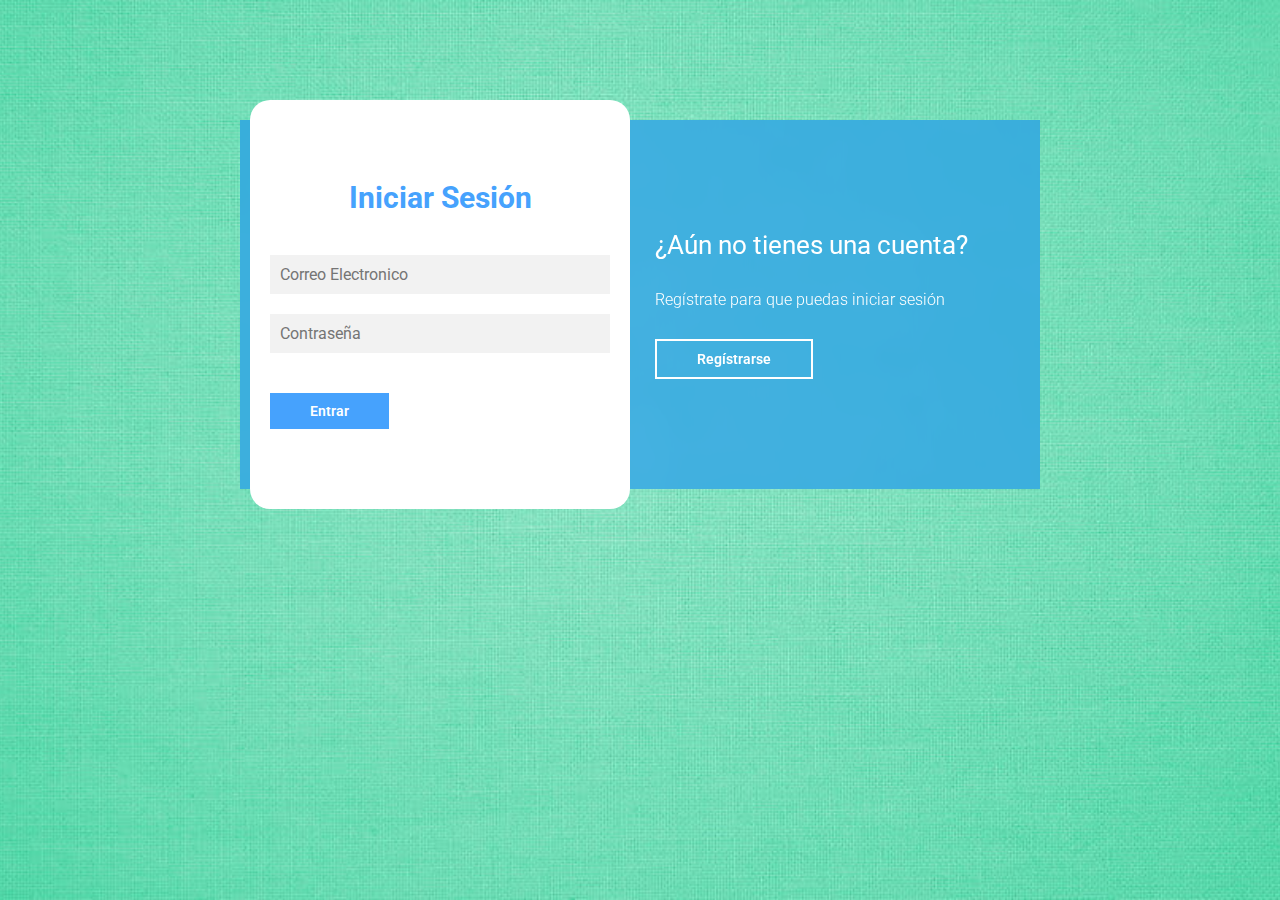
<file: pagina/HOTLO LOGIN/index.html>
<!DOCTYPE html>
<html lang="en">
<head>
    <meta charset="UTF-8">
    <meta name="viewport" content="width=device-width, initial-scale=1.0">
    <title>HOTLO LOGIN</title>
    
    <link href="https://fonts.googleapis.com/css2?family=Roboto:ital,wght@0,100;0,300;0,400;0,500;0,700;0,900;1,100;1,300;1,400;1,500;1,700;1,900&display=swap" rel="stylesheet">


    <link rel="stylesheet" href="assets/css/estilos.css">
</head>
<body>

        <main>

            <div class="contenedor__todo">
                <div class="caja__trasera">
                    <div class="caja__trasera-login">
                        <h3>¿Ya tienes una cuenta?</h3>
                        <p>Inicia sesión para entrar en la página</p>
                        <button id="btn__iniciar-sesion">Iniciar Sesión</button>
                    </div>
                    <div class="caja__trasera-register">
                        <h3>¿Aún no tienes una cuenta?</h3>
                        <p>Regístrate para que puedas iniciar sesión</p>
                        <button id="btn__registrarse">Regístrarse</button>
                    </div>
                </div>

                <!--Formulario de Login y registro-->
                <div class="contenedor__login-register">
                    <!--Login-->
                    <form action="/assets/Conexion/Login.php" class="formulario__login">
                        <h2>Iniciar Sesión</h2>
                        <input type="text" placeholder="Correo Electronico" name="correo">
                        <input type="password" placeholder="Contraseña" name="contrasenia">
                        <button>Entrar</button>
                    </form>

                    <!--Register-->
                    <form action="" class="formulario__register">
                        <h2>Regístrarse</h2>
                        <input type="text" placeholder="Nombre completo" name="nombre">
                        <input type="text" placeholder="Correo Electronico" name="correo">
                        <input type="text" placeholder="Usuario" name="usuario">
                        <input type="password" placeholder="Contraseña" name="contrasenia">
                        <button>Regístrarse</button>
                    </form>
                </div>
            </div>

        </main>

        <script src="assets/js/script.js"></script>
</body>
</html>
</file>
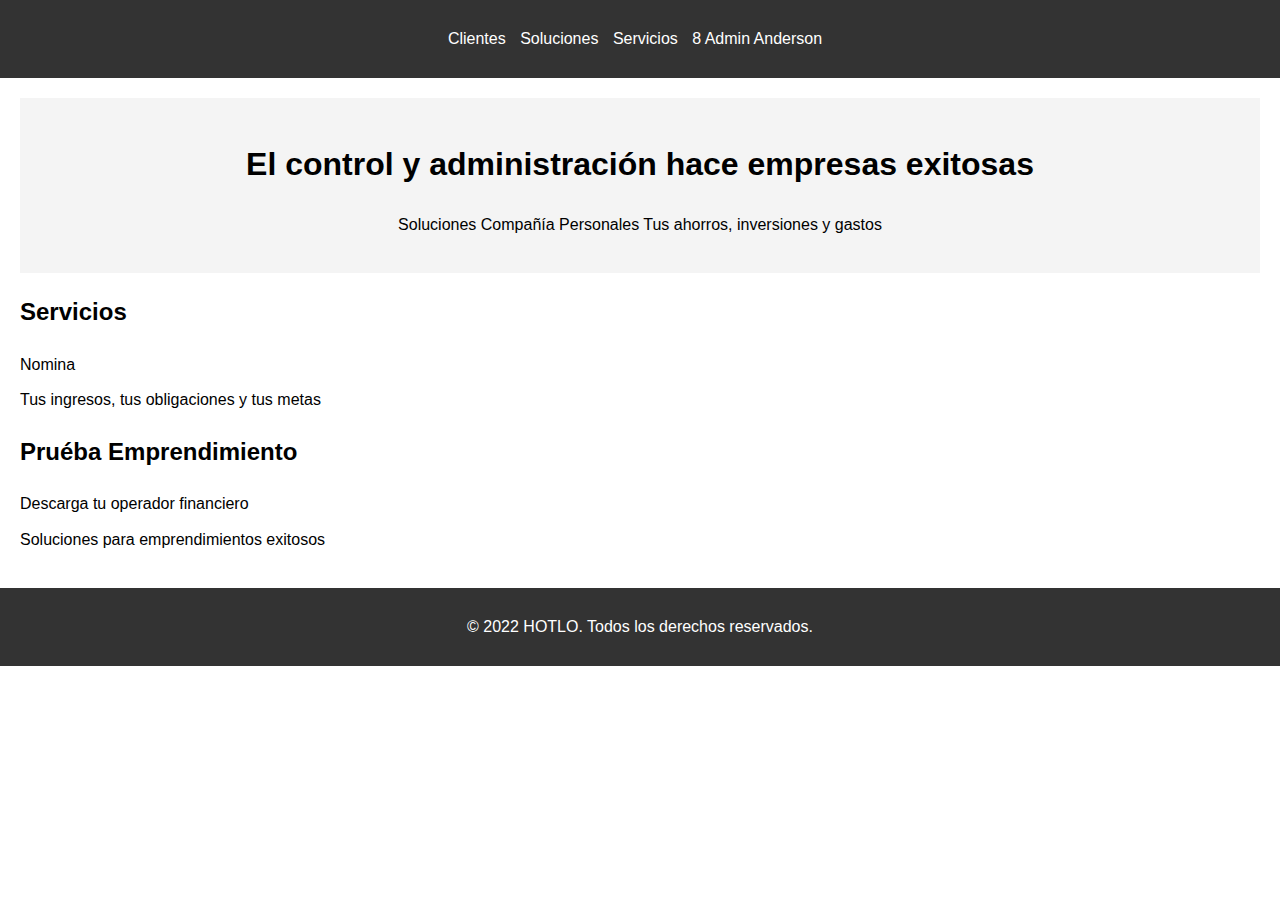
<file: pagina/Hotlo principal/index.html>
<!DOCTYPE html>
<html lang="en">
<head>
    <meta charset="UTF-8">
    <meta name="viewport" content="width=device-width, initial-scale=1.0">
    <title>Emprendimiento HOTLO</title>
    <link rel="stylesheet" href="styles.css">
</head>
<body>
    <header>
        <nav>
            <ul>
                <li><a href="#">Clientes</a></li>
                <li><a href="#">Soluciones</a></li>
                <li><a href="#">Servicios</a></li>
                <li><a href="#">8 Admin Anderson</a></li>
            </ul>
        </nav>
    </header>
    <main>
        <section class="hero">
            <h1>El control y administración hace empresas exitosas</h1>
            <p>Soluciones Compañía Personales Tus ahorros, inversiones y gastos</p>
        </section>
        <section class="features">
            <h2>Servicios</h2>
            <ul>
                <li>Nomina</li>
                <li>Tus ingresos, tus obligaciones y tus metas</li>
            </ul>
        </section>
        <section class="pricing">
            <h2>Pruéba Emprendimiento</h2>
            <ul>
                <li>Descarga tu operador financiero</li>
                <li>Soluciones para emprendimientos exitosos</li>
            </ul>
        </section>
    </main>
    <footer>
        <p>&copy; 2022 HOTLO. Todos los derechos reservados.</p>
    </footer>
</body>
</html>
</file>
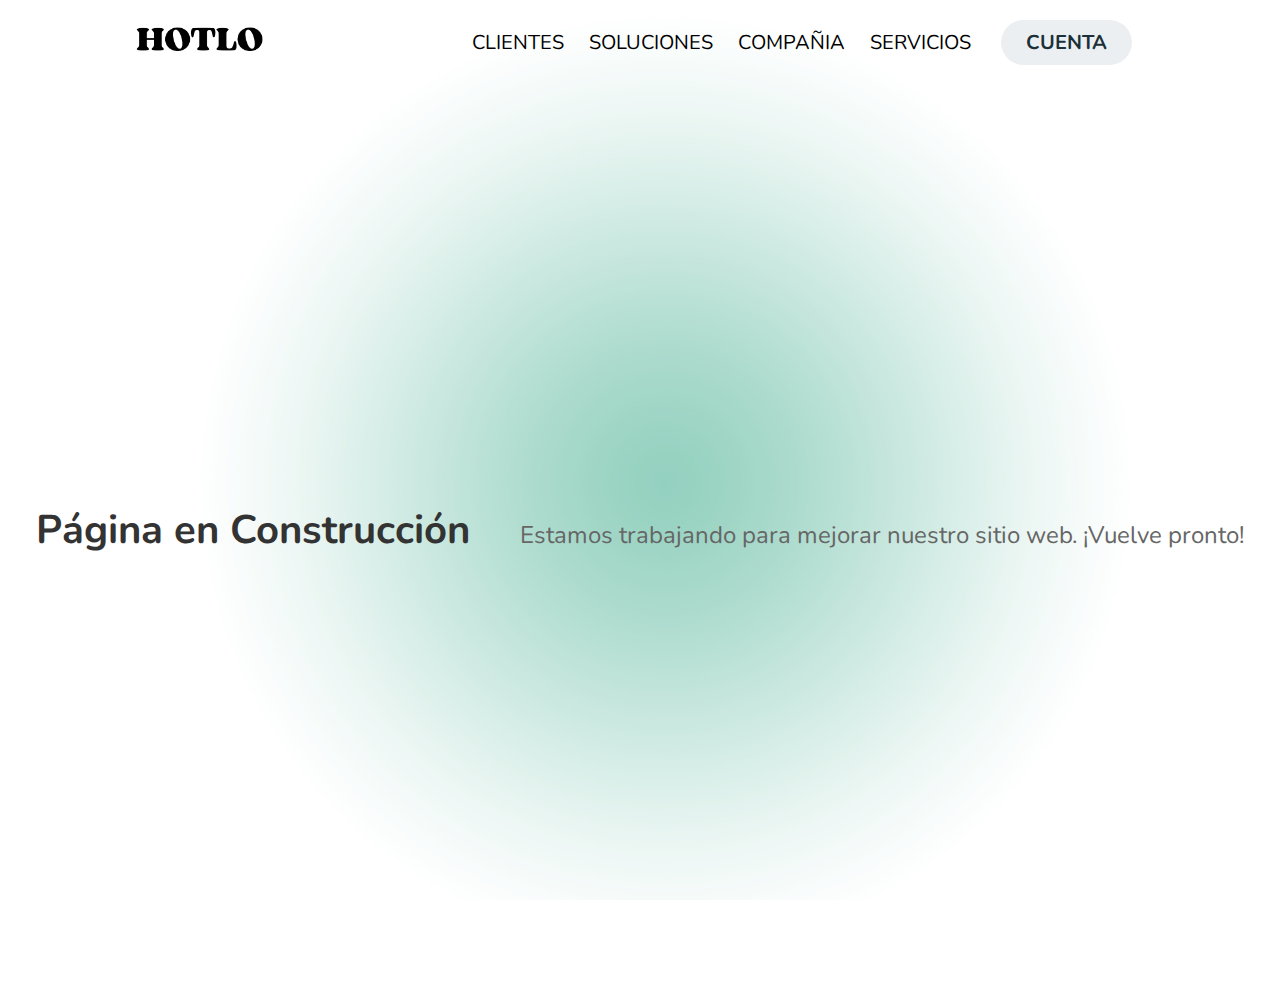
<file: pagina/src/pages/clientes.html>
<!DOCTYPE html>
<html lang="en">
<head>
    <meta charset="UTF-8">
    <meta http-equiv="X-UA-Compatible" content="IE=edge">
    <meta name="viewport" content="width=device-width, initial-scale=1.0">
    <title>Clientes - Hotlo</title>
    <link rel="shortcut icon" href="../Images/icono-web.ico" />
    <link rel="stylesheet" href="../Styles/clientes.css">
</head>
<body>
    <header class="header">
        <div class="logo">
            <a href="Index.html"><img src="../Images/HOTLO.png" alt="Logo/Nombre de la marca"></a>
        </div>
        <nav>
           <ul class="nav-links">
                <li><a href="clientes.html">CLIENTES </a></li>
                <li><a href="soluciones.html">SOLUCIONES</a></li>
                <li><a href="compania.html">COMPAÑIA</a></li>
                <li><a href="servicios.html">SERVICIOS</a></li>
           </ul>            
        </nav>
        <a class="btn" href="/pages/Login.html"><button>CUENTA</button></a>
        <!-- <a class="sample" href="#">
            <p>CUENTA</p>
            <img src="https://alchinlong.com/wp-content/uploads/2015/09/sample-profile.png" width="40px" height="40px">
        </a> -->
    </header>

    <div class="container">
        <h1>Página en Construcción</h1>
        <p>Estamos trabajando para mejorar nuestro sitio web. ¡Vuelve pronto!</p>
    </div>
    
</body>
</html>
</file>
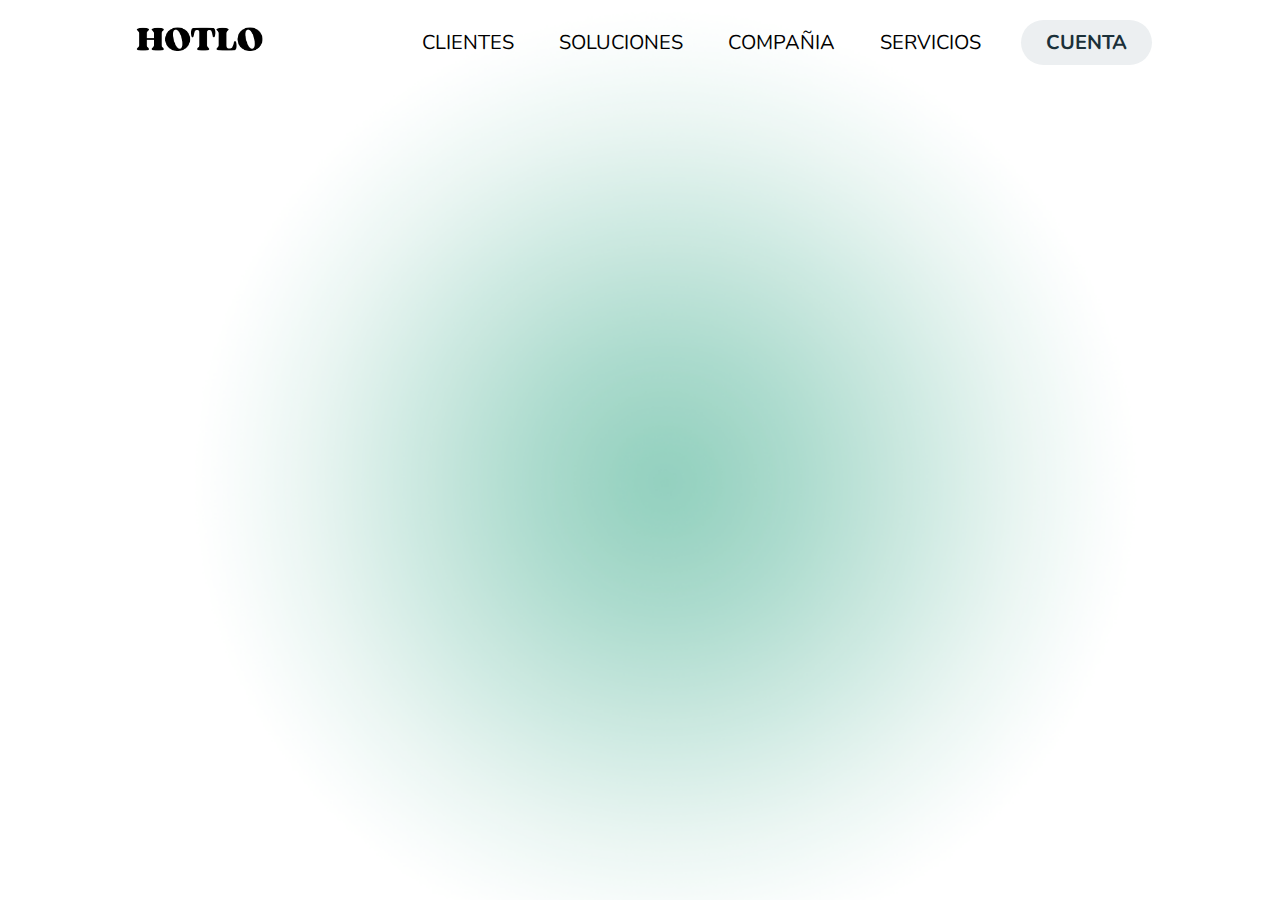
<file: pagina/src/pages/servicios.html>
<!DOCTYPE html>
<html lang="en">
<head>
    <meta charset="UTF-8">
    <meta http-equiv="X-UA-Compatible" content="IE=edge">
    <meta name="viewport" content="width=device-width, initial-scale=1.0">
    <title>Servicios - Hotlo</title>
    <link rel="shortcut icon" href="../Images/icono-web.ico" />
    <link rel="stylesheet" href="../Styles/servicios.css">
</head>
<body>
    <header class="header">
        <div class="logo">
            <a href="Index.html"><img src="../Images/HOTLO.png" alt="Logo/Nombre de la marca"></a>
        </div>
        <nav>
           <ul class="nav-links">
                <li><a href="clientes.html">CLIENTES </a></li>
                <li><a href="soluciones.html">SOLUCIONES</a></li>
                <li><a href="compania.html">COMPAÑIA</a></li>
                <li><a href="servicios.html">SERVICIOS</a></li>
           </ul>            
        </nav>
        <a class="btn" href="/pages/Login.html"><button>CUENTA</button></a>
        <!-- <a class="sample" href="#">
            <p> <a href="/pages/Login.html">CUENTA</a></p>
            <img src="https://alchinlong.com/wp-content/uploads/2015/09/sample-profile.png" width="40px" height="40px">
        </a> -->
    </header>
</body>
</html>
</file>
<file: pagina/HOTLO LOGIN/assets/css/estilos.css>
*{
    margin: 0;
    padding: 0;
    box-sizing: border-box;
    text-decoration: none;
    font-family: 'Roboto', sans-serif;
}

body{
    background-image: url(../images/Fondo\ aqua.jpg);
    background-size: cover;
    background-repeat: no-repeat;
    background-position: center;
    background-attachment: fixed;
}

main{
    width: 100%;
    padding: 20px;
    margin: auto;
    margin-top: 100px;
}

.contenedor__todo{
    width: 100%;
    max-width: 800px;
    margin: auto;
    position: relative;
}

.caja__trasera{
    width: 100%;
    padding: 10px 20px;
    display: flex;
    justify-content: center;
    -webkit-backdrop-filter: blur(10px);
    backdrop-filter: blur(10px);
    background-color: rgba(0, 128, 255, 0.5);

}

.caja__trasera div{
    margin: 100px 40px;
    color: white;
    transition: all 500ms;
}


.caja__trasera div p,
.caja__trasera button{
    margin-top: 30px;
}

.caja__trasera div h3{
    font-weight: 400;
    font-size: 26px;
}

.caja__trasera div p{
    font-size: 16px;
    font-weight: 300;
}

.caja__trasera button{
    padding: 10px 40px;
    border: 2px solid #fff;
    font-size: 14px;
    background: transparent;
    font-weight: 600;
    cursor: pointer;
    color: white;
    outline: none;
    transition: all 300ms;
}

.caja__trasera button:hover{
    background: #fff;
    color: #46A2FD;
}

/*Formularios*/

.contenedor__login-register{
    display: flex;
    align-items: center;
    width: 100%;
    max-width: 380px;
    position: relative;
    top: -185px;
    left: 10px;

    /*La transicion va despues del codigo JS*/
    transition: left 500ms cubic-bezier(0.175, 0.885, 0.320, 1.275);
}

.contenedor__login-register form{
    width: 100%;
    padding: 80px 20px;
    background: white;
    position: absolute;
    border-radius: 20px;
}

.contenedor__login-register form h2{
    font-size: 30px;
    text-align: center;
    margin-bottom: 20px;
    color: #46A2FD;
}

.contenedor__login-register form input{
    width: 100%;
    margin-top: 20px;
    padding: 10px;
    border: none;
    background: #F2F2F2;
    font-size: 16px;
    outline: none;
}

.contenedor__login-register form button{
    padding: 10px 40px;
    margin-top: 40px;
    border: none;
    font-size: 14px;
    background: #46A2FD;
    font-weight: 600;
    cursor: pointer;
    color: white;
    outline: none;
}




.formulario__login{
    opacity: 1;
    display: block;
}
.formulario__register{
    display: none;
}



@media screen and (max-width: 850px){

    main{
        margin-top: 50px;
    }

    .caja__trasera{
        max-width: 350px;
        height: 300px;
        flex-direction: column;
        margin: auto;
    }

    .caja__trasera div{
        margin: 0px;
        position: absolute;
    }


    /*Formularios*/

    .contenedor__login-register{
        top: -10px;
        left: -5px;
        margin: auto;
    }

    .contenedor__login-register form{
        position: relative;
    }
}
</file>
<file: pagina/Hotlo principal/styles.css>
body {
    font-family: Arial, sans-serif;
    line-height: 1.6;
    margin: 0;
    padding: 0;
}

header {
    background-color: #333;
    color: white;
    padding: 10px;
    text-align: center;
}

nav ul {
    list-style-type: none;
    padding: 0;
}

nav ul li {
    display: inline;
    margin-right: 10px;
}

nav ul li a {
    color: white;
    text-decoration: none;
}

main {
    padding: 20px;
}

.hero {
    background-color: #f4f4f4;
    margin-bottom: 20px;
    padding: 20px;
    text-align: center;
}

.features ul {
    list-style-type: none;
    padding: 0;
}

.features ul li {
    margin-bottom: 10px;
}

.pricing ul {
    list-style-type: none;
    padding: 0;
}

.pricing ul li {
    margin-bottom: 10px;
}

footer {
    background-color: #333;
    color: white;
    padding: 10px;
    text-align: center;
}
</file>
<file: pagina/src/Styles/clientes.css>
@import url('https://fonts.googleapis.com/css2?family=Nunito:wght@400;800&display=swap');

* {
    box-sizing: border-box;
    margin: 0;
    padding: 0;
    font-family: 'Nunito', sans-serif;
    font-size: 20px;
}

body {
    background-image: url(../Images/index2.png);
    background-repeat: no-repeat;
    background-attachment: fixed;
    background-size: cover;
}

.header {
    background: none;
    display: flex;
    justify-content: flex-end;
    align-items: center;
    height: 85px;
    padding: 5px 10%;
}

.header .logo {
    cursor: pointer;
    margin-right: auto;
}

.header .logo img {
    height: 150px;
    width: auto;
    transition: all 0.3s;
}

.header .logo img:hover {
    transform: scale(1.2);
}

.header .nav-links {
    list-style: none;
}

.header .nav-links li {
    display: inline-block;
    margin: 0 10px; /* Ajustado */
}

.header .nav-links li:hover {
    transform: scale(1.1);
}

.header .nav-links a {
    font-size: 700;
    color: #000000;
    text-decoration: none;
}

.header .nav-links li a:hover {
    color: #ff0e0e;
}

.header .btn button {
    margin-left: 20px;
    margin-right: 20px; /* Ajustado */
    font-weight: 700;
    color: #1b3039;
    padding: 9px 25px;
    background: #eceff1;
    border: none;
    border-radius: 50px;
    cursor: pointer;
    transition: all 0.3s ease 0s;
}

.header .btn button:hover {
    background-color: #e2f1f8;
    color: #0004ff;
    transform: scale(1.1);
}

.container {
    display: flex;
    align-items: center;
    justify-content: center;
    height: 100vh;
    margin: 0;
    text-align: center;
    padding: 20px;
}

h1 {
    color: #333;
    font-size: 2em;
    margin-bottom: 10px;
}

p {
    color: #666;
    font-size: 1.2em;
    margin-left: 50px;
}

.sample{
    display: flex;
    justify-content: space-between;
    align-items: center;
    /* border: dashed red 1px; */
    width: 160px;
    background: #eceff1;
    cursor: pointer;
    text-decoration: none;
    border-radius: 25%;
    margin-left: 20px;
    font-weight: 700;
    color: #1b3039;
    padding: 9px 25px;
    background: #eceff1;
    border: none;
    border-radius: 50px;
    cursor: pointer;
    transition: all 0.3s ease 0s;
}

.sample img{
    border-radius: 50%;
}

.sample:hover{
    background-color: #e2f1f8;
    color: rgba(255, 0, 0, 0.5);
    transform: scale(1.1);
}
</file>
<file: pagina/src/Styles/servicios.css>
@import url('https://fonts.googleapis.com/css2?family=Nunito:wght@400;800&display=swap');

*{
    box-sizing: border-box;
    margin: 0;
    padding: 0;
    font-family: 'Nunito', sans-serif;
    font-size: 20px;
}

body{
    background-image: url(../Images/index2.png);
    background-repeat: no-repeat;
    background-attachment: fixed;
    background-size: cover;
}

.header{
    background: none;
    display: flex;
    justify-content: flex-end;
    align-items: center;
    height: 85px;
    padding: 5px 10%;
}

.header .logo{
    cursor: pointer;
    margin-right: auto;
}

.header .logo img{
    height: 150px;
    width: auto;
    transition: all 0.3s;
}

.header .logo img:hover{
    transform: scale(1.2);
}

.header .nav-links{
    list-style: none;
}

.header .nav-links li{
    display: inline-block;
    padding: 0 20px;    
}

.header .nav-links li:hover{
    transform: scale(1.1);
}

.header .nav-links a{
    font-size: 700;
    color: #000000;
    text-decoration: none;    
}

.header .nav-links li a:hover{
    color: #ff0e0e;
}

.header .btn button{
    margin-left: 20px;
    font-weight: 700;
    color: #1b3039;
    padding: 9px 25px;
    background: #eceff1;
    border: none;
    border-radius: 50px;
    cursor: pointer;
    transition: all 0.3s ease 0s;
}

.header .btn button:hover{
    background-color: #e2f1f8;
    color: #0004ff;
    transform: scale(1.1);
}
.sample{
    display: flex;
    justify-content: space-between;
    align-items: center;
    /* border: dashed red 1px; */
    width: 160px;
    background: #eceff1;
    cursor: pointer;
    text-decoration: none;
    border-radius: 25%;
    margin-left: 20px;
    font-weight: 700;
    color: #1b3039;
    padding: 9px 25px;
    background: #eceff1;
    border: none;
    border-radius: 50px;
    cursor: pointer;
    transition: all 0.3s ease 0s;
}

.sample img{
    border-radius: 50%;
}

.sample:hover{
    background-color: #e2f1f8;
    color: #ff004c;
    transform: scale(1.1);
}
</file>
